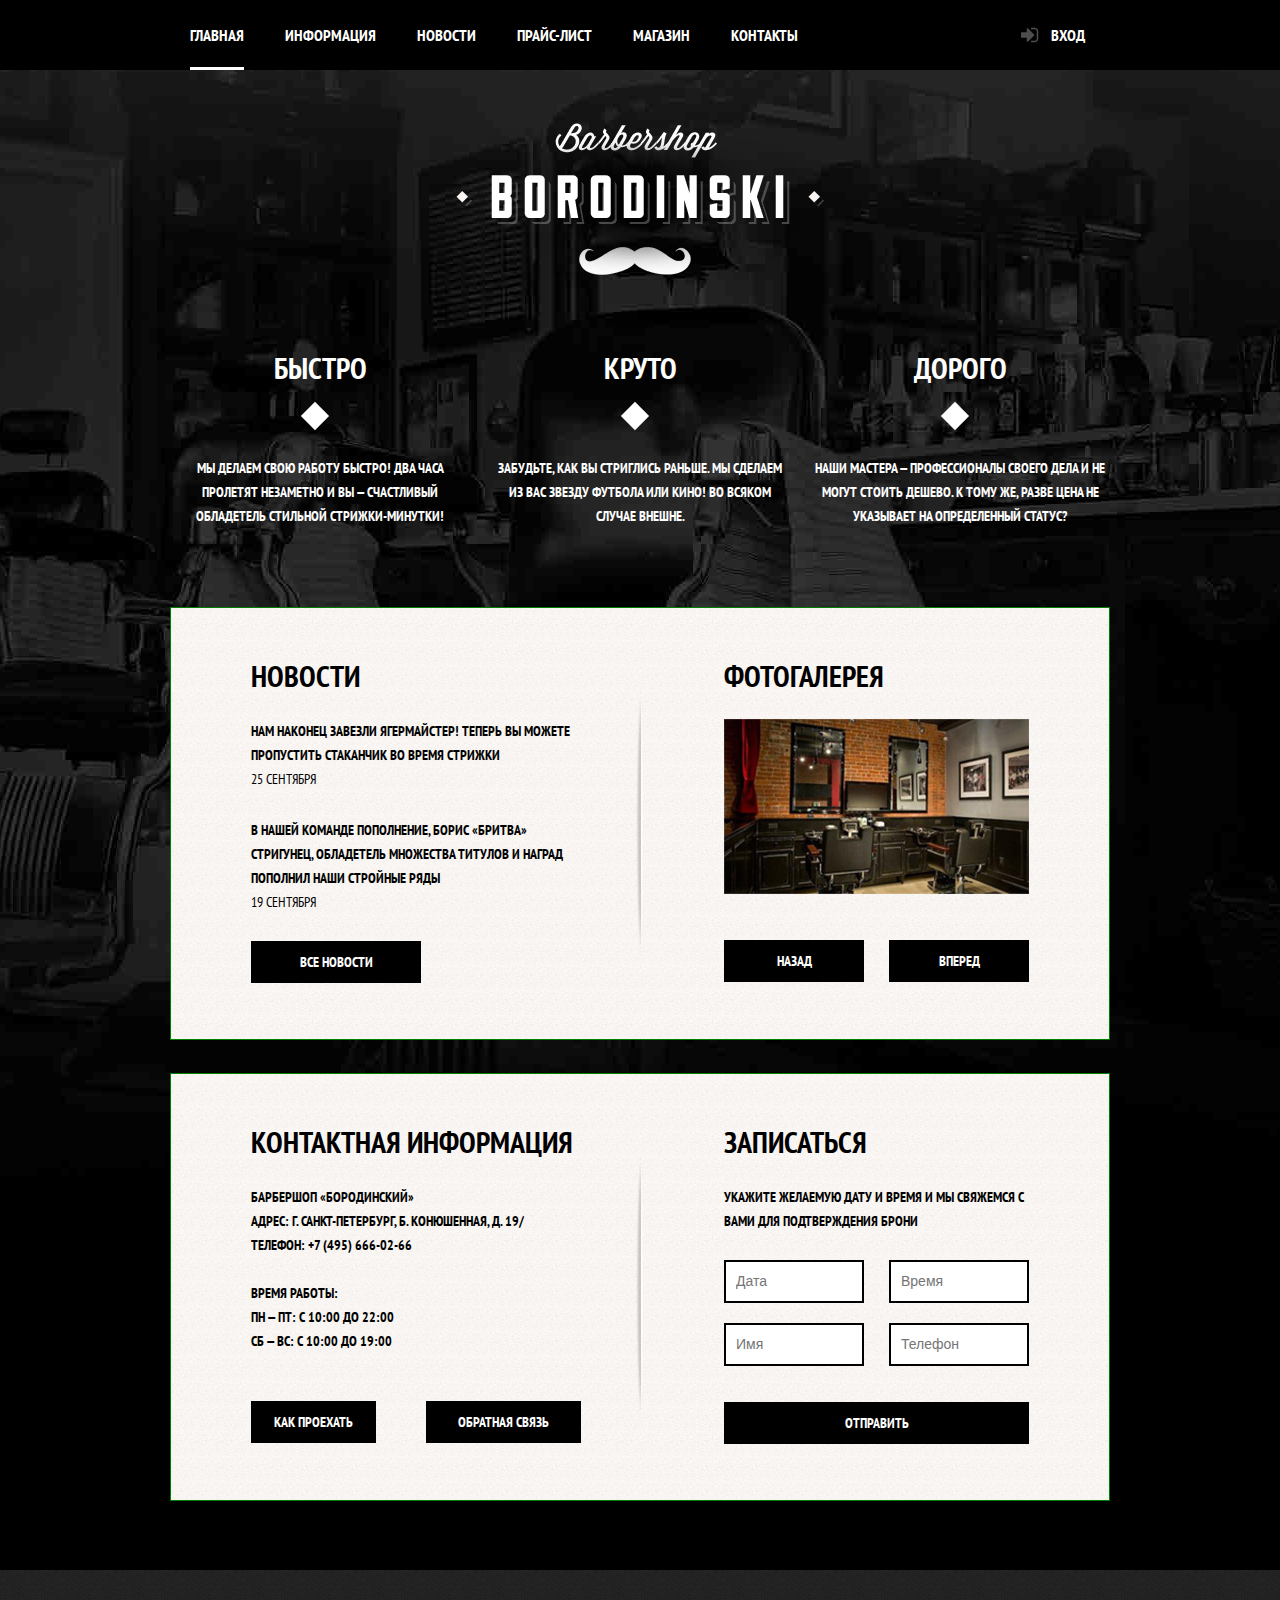
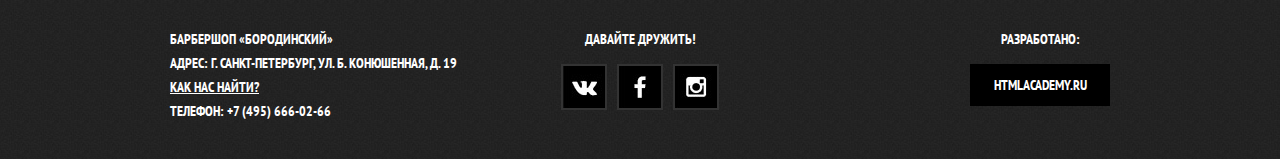
<file: index.html>
<!DOCTYPE html>
<html lang="ru">

<head>
  <meta charset="UTF-8">
  <title>Бабершоп «Усининский»</title>
  <link href="https://fonts.googleapis.com/css?family=PT+Sans+Narrow:400,700&amp;subset=cyrillic" rel="stylesheet">
  <link rel="stylesheet" href="css/normalize.css">
  <link rel="stylesheet" href="css/main.css">
</head>

<body class="body-index">
  <header class="site-header">
    <div class="container clearfix">
      <nav class="main-navigation">
        <ul>
          <li>
            <a class="active disabled" href="index.html">Главная</a>
          </li>
          <li>
            <a href="#">Информация</a>
          </li>
          <li>
            <a href="#">Новости</a>
          </li>
          <li>
            <a href="price.html">Прайс-лист</a>
          </li>
          <li>
            <a href="shop.html">Магазин</a>
          </li>
          <li>
            <a href="#">Контакты</a>
          </li>
        </ul>
      </nav>
      <div class="user-block">
        <a class="login" href="#">Вход</a>
      </div>
    </div>
  </header>

  <main class="container">
    <div class="index-logo">
      <img src="img/index/index-logo.png" width="368" height="204" alt="Бородинский">
    </div>

    <section class="featuers clearfix">
      <div class="features-item">
        <b>Быстро</b>
        <p>
          Мы делаем свою работу быстро! два часа пролетят незаметно и вы — счастливый обладетель стильной стрижки-минутки!
        </p>

      </div>
      <div class="features-item">
        <b>Круто</b>
        <p>
          Забудьте, как вы стриглись раньше. Мы сделаем из вас звезду футбола или кино! Во&nbsp;всяком случае внешне.
        </p>
      </div>
      <div class="features-item">
        <b>Дорого</b>
        <p>
          Наши мастера — профессионалы своего дела и не могут стоить дешево. К тому же, разве цена не указывает на определенный статус?
        </p>
      </div>
    </section>

    <section class="index-content clearfix">
      <div class="index-content-bigblock">
        <h2 class="index-content-title">
          Новости
        </h2>
        <ul class="news-preview">
          <li>
            Нам наконец завезли ягермайстер! Теперь вы можете пропустить стаканчик во время стрижки
            <time datetime="2016-09-25">
              25 сентября
            </time>
          </li>
          <li>
            В НАШЕЙ КОМАНДЕ ПОПОЛНЕНИЕ, БОРИС «БРИТВА» СТРИГУНЕЦ, ОБЛАДЕТЕЛЬ МНОЖЕСТВА ТИТУЛОВ И НАГРАД ПОПОЛНИЛ НАШИ СТРОЙНЫЕ РЯДЫ
            <time datetime="2017-09-18">
              19 сентября
            </time>
          </li>
        </ul>
        <a href="#" class="btn">Все новости</a>
      </div>
      <div class="index-content-smallblock">
        <h2 class="index-content-title">
          Фотогалерея
        </h2>
        <div class="gallery clearfix">
          <figure class="gallery-content">
            <img src="img/index/gallery-item-1.jpg" width="305" height="175" alt="Картинка">
          </figure>
          <button class="btn gallery-prew">
            Назад
          </button>
          <button class="btn gallery-next">
            Вперед
          </button>
        </div>
      </div>
    </section>

    <section class="index-content clearfix">
      <div class="index-content-bigblock">
        <h2 class="index-content-title">
          Контактная информация
        </h2>
        <div class="content-contacts clearfix">
          <p>
            БАРБЕРШОП «БОРОДИНСКИЙ»<br> АДРЕС: Г. САНКТ-ПЕТЕРБУРГ, Б. КОНЮШЕННАЯ, Д. 19/<br> ТЕЛЕФОН: +7 (495) 666-02-66
          </p>
          <p>
            ВРЕМЯ РАБОТЫ:<br> ПН — ПТ: С 10:00 ДО 22:00<br> СБ — ВС: С 10:00 ДО 19:00<br>
          </p>
          <button class="btn btn-travel" type="button">
            Как проехать
          </button>
          <a href="#" class="btn">
            Обратная связь
          </a>
        </div>
      </div>
      <div class="index-content-smallblock">
        <div class="content-form">
          <h2 class="index-content-title">
            Записаться
          </h2>
          <p>
            Укажите желаемую дату и время и мы свяжемся с вами для подтверждения брони
          </p>
          <form class="appointment-form" action="#" method="post">
            <input type="text" name="date" value="" placeholder="Дата">
            <input type="text" name="time" value="" placeholder="Время">
            <input type="text" name="name" value="" placeholder="Имя">
            <input type="tel" name="phone" value="" placeholder="Телефон">
            <button class="btn" type="submit">
              Отправить
            </button>
          </form>
        </div>
      </div>
    </section>
  </main>

  <footer class="site-footer footer-main">
    <div class="container clearfix">
      <section class="site-footer-contacts">
        <p>
          БАРБЕРШОП «БОРОДИНСКИЙ»<br> АДРЕС: Г. САНКТ-ПЕТЕРБУРГ, УЛ. Б. КОНЮШЕННАЯ, Д. 19<br>
          <a href="#">КАК НАС НАЙТИ?</a><br> ТЕЛЕФОН: +7 (495) 666-02-66
        </p>
      </section>
      <section class="site-footer-social">
        <p>Давайте дружить!</p>
        <div class="social">
          <a class="btn-social vk" href="#"></a>
          <a class="btn-social facebook" href="#"></a>
          <a class="btn-social instagram" href="#"></a>
        </div>
      </section>
      <section class="site-footer-copyright">
        <p>
          Разработано:
        </p>
        <a class="btn" href="#">htmlacademy.ru</a>
      </section>
    </div>
  </footer>

  <div class="popup">
    <div class="popup-content">
      <span class="close"></span>
      <span class="subheader">
        личный кабинет
      </span>
      <form action="post">
        <label for="login">Имя пользователя</label>
        <input type="text" id="login">
        <label for="password">Пароль</label>
        <input type="password" id="password">
        <button class="btn" type="submit">Вход</button>
        <label class="checkbox" for="remember">
          <input type="checkbox" id="remember">
          <span class="indicator-check"></span> Запомнить меня
      </label>
        <a href="#">Забыли пароль?</a>
      </form>
    </div>
  </div>
  <div class="popup map">

      <div class="map-content">
        <span class="close"></span>
        <iframe src="https://www.google.com/maps/embed?pb=!1m18!1m12!1m3!1d1998.5989887761368!2d30.32152850358611!3d59.938796099766044!2m3!1f0!2f0!3f0!3m2!1i1024!2i768!4f13.1!3m3!1m2!1s0x4696310fca5ba729%3A0xea9c53d4493c879f!2z0JHQvtC70YzRiNCw0Y8g0JrQvtC90Y7RiNC10L3QvdCw0Y8g0YPQuy4sIDE5LCDQodCw0L3QutGCLdCf0LXRgtC10YDQsdGD0YDQsywgMTkxMTg2!5e0!3m2!1sru!2sru!4v1494955612143" width="100%" height="100%" frameborder="0" allowfullscreen></iframe>
      </div>

  </div>

  <script>
    var enter = document.querySelector(".login");
    var popup = document.querySelector(".popup");
    var close = document.querySelector(".close");
    var popupContent = document.querySelector(".popup-content");
    var btnTravel = document.querySelector(".btn-travel");
    var map = document.querySelector(".map");
    var closeMap = document.querySelector(".map-content .close");
    var login = popup.querySelector("[id=login]");
    var password = popup.querySelector("[id=password]");
    var form = popup.querySelector("form");
    var storage = localStorage.getItem("login");


    enter.addEventListener("click", function(event){
      event.preventDefault();
      popup.classList.add("popup-show");
      if (storage) {
        login.value = storage;
      }
      password.focus();
    });

    close.addEventListener("click", function(event){
      event.preventDefault();
      popup.classList.remove("popup-show");
      popupContent.classList.remove("popup-error");
    })

    form.addEventListener("submit", function(event){
      if (!login.value || !password.value) {
        event.preventDefault();
        popupContent.classList.add("popup-error");
      } else {
        localStorage.setItem("login", login.value);
      }
    })

    window.addEventListener("keydown", function(event){
      if (event.keyCode === 27 && popup.classList.contains("popup-show")) {
        popup.classList.remove("popup-show");
        popupContent.classList.remove("popup-error");
      }
    })
    btnTravel.addEventListener("click", function(event){
      event.preventDefault();
      map.classList.add("popup-show");
    })
    closeMap.addEventListener("click", function(event){
      event.preventDefault();
      map.classList.remove("popup-show");
    })
  </script>

</body>
</html>
</file>
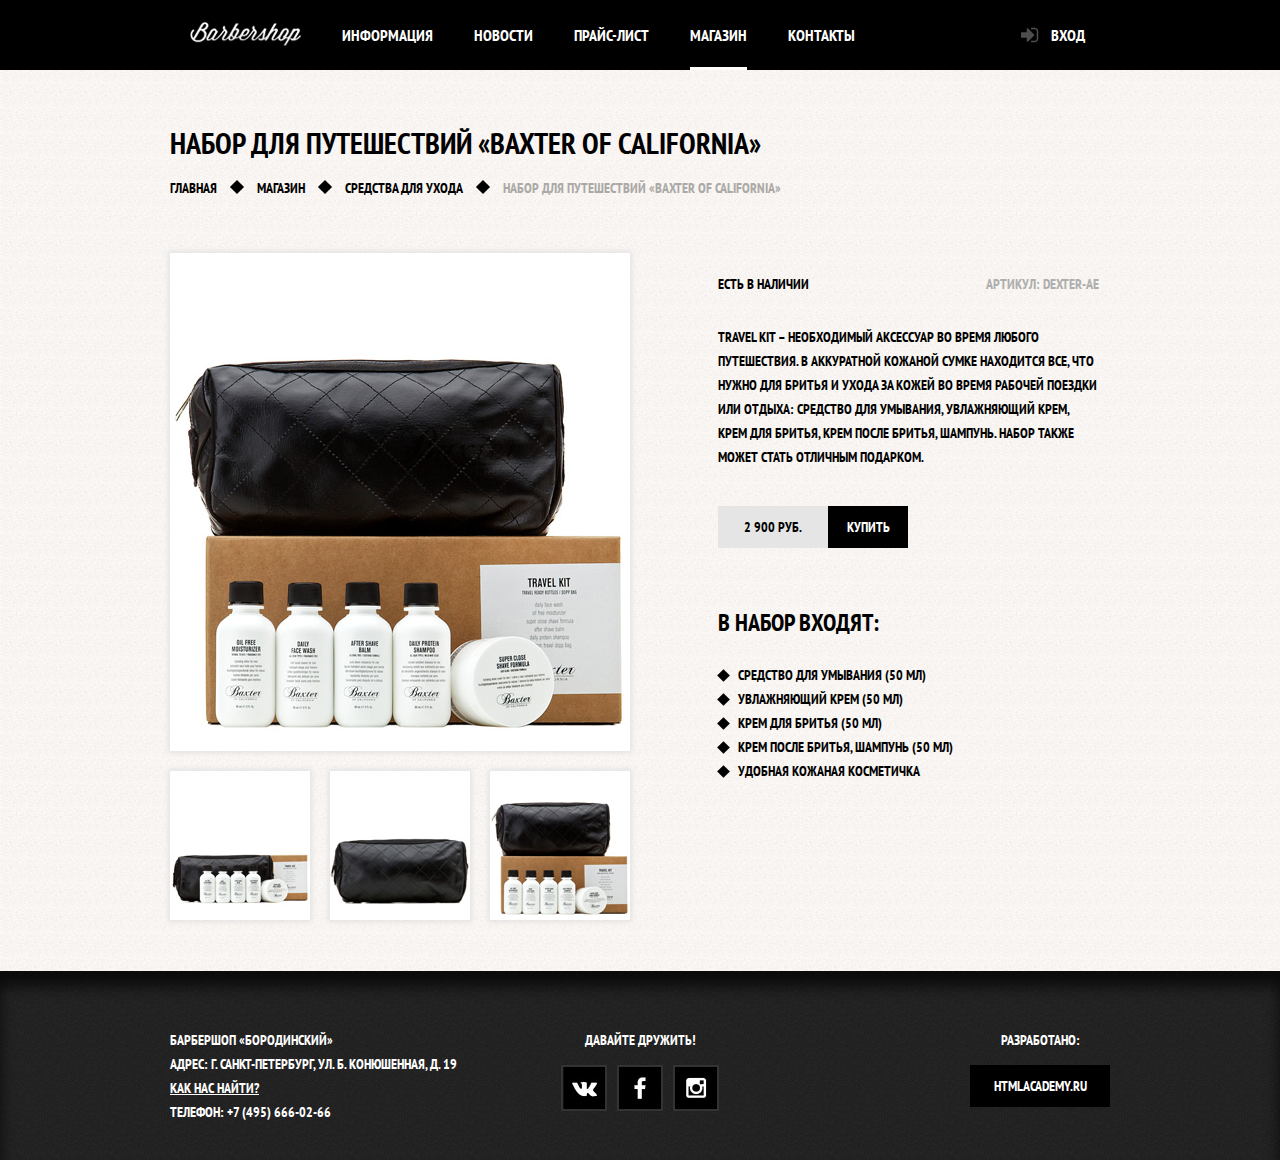
<file: item.html>
<!DOCTYPE html>
<html lang="ru">

<head>
  <meta charset="UTF-8">
  <title>Набор для путешествий «Baxter of California»</title>
  <link href="https://fonts.googleapis.com/css?family=PT+Sans+Narrow:400,700&amp;subset=cyrillic" rel="stylesheet">
  <link rel="stylesheet" href="css/normalize.css">
  <link rel="stylesheet" href="css/main.css">
</head>

<body>
  <header class="site-header">
    <div class="container clearfix">
      <nav class="main-navigation">
        <a class="content-logo" href="index.html"><img width="111" height="24" src="img/item/content-logo.png" alt="Главная"></a>
        <ul>
          <li>
            <a href="#">Информация</a>
          </li>
          <li>
            <a href="#">Новости</a>
          </li>
          <li>
            <a href="price.html">Прайс-лист</a>
          </li>
          <li>
            <a class="active" href="shop.html">Магазин</a>
          </li>
          <li>
            <a href="#">Контакты</a>
          </li>
        </ul>
      </nav>
      <div class="user-block">
        <a class="login" href="#">Вход</a>
      </div>
    </div>
  </header>

  <main class="item-content">
    <article class="container clearfix">
      <h1 class="item-header">
        набор для путешествий «Baxter of California»
      </h1>

      <nav class="breadcrumb">
        <ul>
          <li>
            <a href="index.html">ГЛАВНАЯ</a>
          </li>
          <li>
            <a href="shop.html">МАГАЗИН</a>
          </li>
          <li>
            <a href="#">СРЕДСТВА ДЛЯ УХОДА</a>
          </li>
          <li>
            <a href="#">набор для путешествий «Baxter of California»</a>
          </li>
        </ul>
      </nav>

      <div class="item-photo">
        <div class="item-photo-big">
          <img src="img/item/item-pfoto-big.jpg" width="460" height="498" alt="набор для путешествий «Baxter of California»">
        </div>
        <div class="item-photo-small">
          <img src="img/item/item-pfoto-small-1.jpg" width="140px" height="149px" alt="Вариант 1">
          <img src="img/item/item-pfoto-small-2.jpg" width="140" height="149" alt="Вариант 2">
          <img src="img/item/item-pfoto-small-3.jpg" width="140" height="149" alt="Вариант 3">
        </div>
      </div>
      <div class="item-text">
        <div class="item-avialable clearfix">
          <div class="item-presence">
            есть в наличии
          </div>
          <div class="item-article">
            Артикул: dexter-ae
          </div>
        </div>
        <p>
          Travel Kit – необходимый аксессуар во время любого путешествия. В аккуратной кожаной сумке находится все, что нужно для бритья и ухода за кожей во время рабочей поездки или отдыха: средство для умывания, увлажняющий крем, крем для бритья, крем после бритья,
          шампунь. Набор также может стать отличным подарком.
        </p>
        <div class="btn-price">
          <div class="price">
            2 900 РУБ.
          </div>
          <button class="btn" type="button">
              Купить
            </button>
        </div>
        <div class="item-description">
          <span class="subheader">В набор входят:</span>
          <ul class="u-list">
            <li>
              Средство для умывания (50 мл)
            </li>
            <li>
              Увлажняющий крем (50 мл)
            </li>
            <li>
              Крем для бритья (50 мл)
            </li>
            <li>
              Крем после бритья, шампунь (50 мл)
            </li>
            <li>
              Удобная кожаная косметичка
            </li>
          </ul>
        </div>
      </div>
    </article>
  </main>

  <footer class="site-footer">
    <div class="container clearfix">
      <section class="site-footer-contacts">
        <p>
          БАРБЕРШОП «БОРОДИНСКИЙ»<br> АДРЕС: Г. САНКТ-ПЕТЕРБУРГ, УЛ. Б. КОНЮШЕННАЯ, Д. 19<br>
          <a href="#">КАК НАС НАЙТИ?</a><br> ТЕЛЕФОН: +7 (495) 666-02-66
        </p>
      </section>
      <section class="site-footer-social">
        <p>Давайте дружить!</p>
        <div class="social">
          <a class="btn-social vk" href="#"></a>
          <a class="btn-social facebook" href="#"></a>
          <a class="btn-social instagram" href="#"></a>
        </div>
      </section>
      <section class="site-footer-copyright">
        <p>
          Разработано:
        </p>
        <a class="btn develop" href="#">htmlacademy.ru</a>
      </section>
    </div>
  </footer>
</body>

</html>
</file>
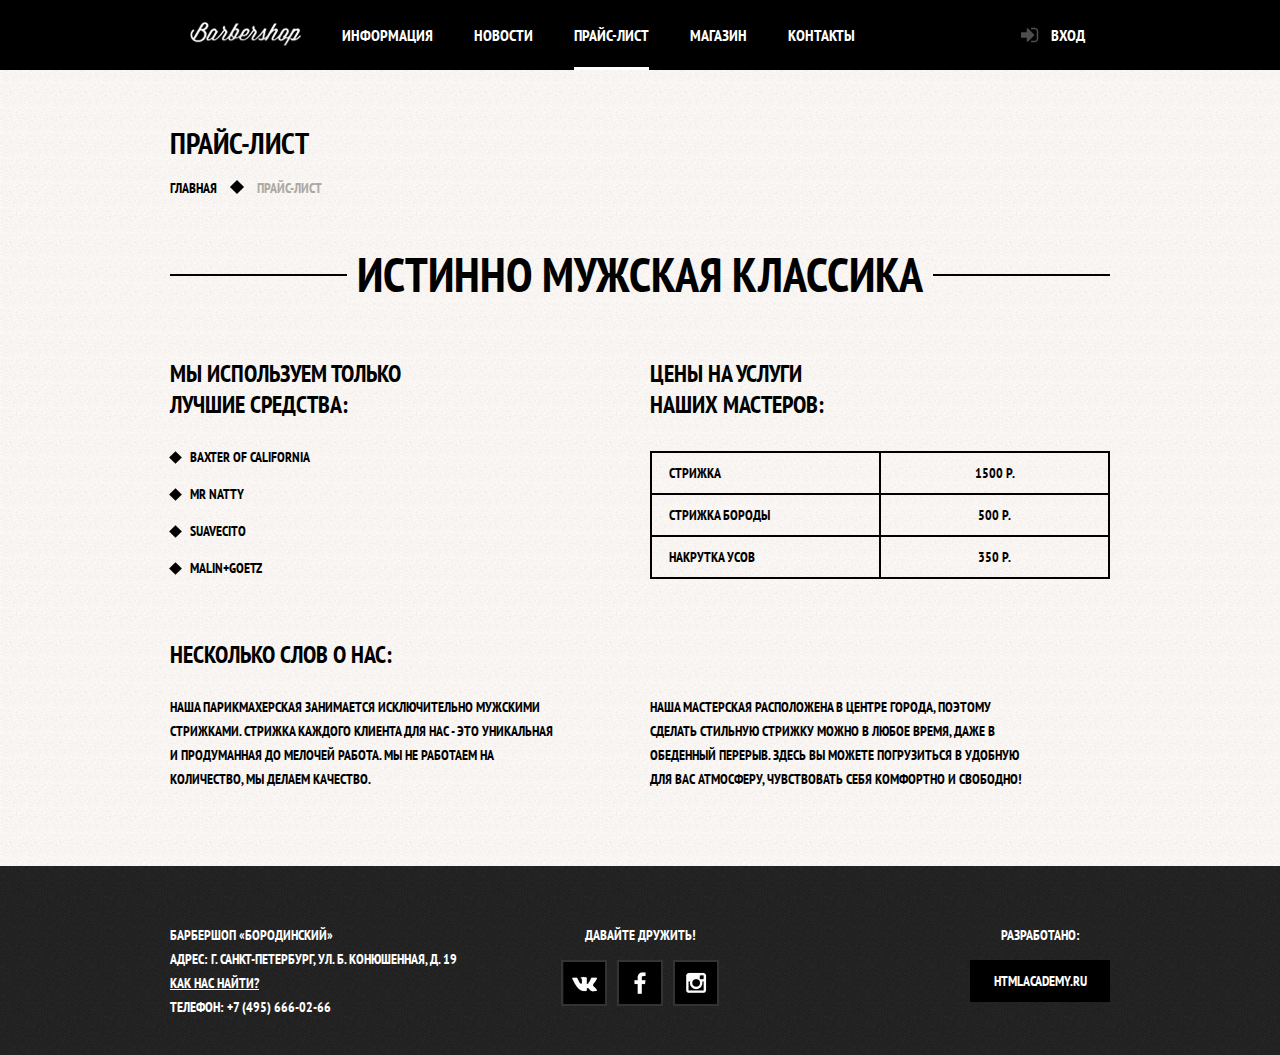
<file: price.html>
<!DOCTYPE html>
<html lang="ru">

<head>
  <meta charset="UTF-8">
  <title>Бабершоп «Бородинский»</title>
  <link href="https://fonts.googleapis.com/css?family=PT+Sans+Narrow:400,700&amp;subset=cyrillic" rel="stylesheet">
  <link rel="stylesheet" href="css/normalize.css">
  <link rel="stylesheet" href="css/main.css">
</head>

<body>
  <header class="site-header">
    <div class="container clearfix">
      <nav class="main-navigation">
        <a class="content-logo" href="index.html"><img width="111" height="24" src="img/item/content-logo.png" alt="Главная"></a>
        <ul>
          <li>
            <a href="#">Информация</a>
          </li>
          <li>
            <a href="#">Новости</a>
          </li>
          <li>
            <a class="active disabled" href="price.html">Прайс-лист</a>
          </li>
          <li>
            <a href="shop.html">Магазин</a>
          </li>
          <li>
            <a href="#">Контакты</a>
          </li>
        </ul>
      </nav>
      <div class="user-block">
        <a class="login" href="#">Вход</a>
      </div>
    </div>
  </header>

  <main class="item-content">
    <div class="container clearfix">
      <h1 class="item-header">
        ПРАЙС-ЛИСТ
      </h1>

      <nav class="breadcrumb">
        <ul>
          <li>
            <a href="#">ГЛАВНАЯ</a>
          </li>
          <li>
            <a href="#">прайс-лист</a>
          </li>
        </ul>
      </nav>

      <div class="price-header">
        <h2>
          ИСТИННО МУЖСКАЯ КЛАССИКА
        </h2>
      </div>
      <section class="about pull-left">
        <span class="subheader">
          МЫ ИСПОЛЬЗУЕМ ТОЛЬКО<br>ЛУЧШИЕ СРЕДСТВА:
        </span>
        <ul class="u-list">
          <li>
            Baxter of California
          </li>
          <li>
            Mr Natty
          </li>
          <li>
            Suavecito
          </li>
          <li>
            Malin+Goetz
          </li>
        </ul>
        <span class="subheader">
          НЕСКОЛЬКО СЛОВ О НАС:
        </span>
        <p>
          Наша парикмахерская занимается исключительно мужскими стрижками. Стрижка каждого клиента для нас - это уникальная и продуманная до мелочей работа. Мы не работаем на количество, мы делаем качество.
        </p>
      </section>
      <section class="price-list pull-right">
        <span class="subheader">
          ЦЕНЫ НА УСЛУГИ<br>НАШИХ МАСТЕРОВ:
        </span>
        <table>
          <tr>
            <td>
              СТРИЖКА
            </td>
            <td>
              1500 Р.
            </td>
          </tr>
          <tr>
            <td>
              СТРИЖКА БОРОДЫ
            </td>
            <td>
              500 Р.
            </td>
          </tr>
          <tr>
            <td>
              НАКРУТКА УСОВ
            </td>
            <td>
              350 Р.
            </td>
          </tr>
        </table>
        <p>
          Наша мастерская расположена в центре города, поэтому сделать стильную стрижку можно в любое время, даже в обеденный перерыв. Здесь вы можете погрузиться в удобную для вас атмосферу, чувствовать себя комфортно и свободно!
        </p>
      </section>
    </div>
  </main>

  <footer class="site-footer footer-main">
    <div class="container clearfix">
      <section class="site-footer-contacts">
        <p>
          БАРБЕРШОП «БОРОДИНСКИЙ»<br> АДРЕС: Г. САНКТ-ПЕТЕРБУРГ, УЛ. Б. КОНЮШЕННАЯ, Д. 19<br>
          <a href="#">КАК НАС НАЙТИ?</a><br> ТЕЛЕФОН: +7 (495) 666-02-66
        </p>
      </section>
      <section class="site-footer-social">
        <p>Давайте дружить!</p>
        <div class="social">
          <a class="btn-social vk" href="#"></a>
          <a class="btn-social facebook" href="#"></a>
          <a class="btn-social instagram" href="#"></a>
        </div>
      </section>
      <section class="site-footer-copyright">
        <p>
          Разработано:
        </p>
        <a class="btn develop" href="#">htmlacademy.ru</a>
      </section>
    </div>
  </footer>
</body>

</html>
</file>
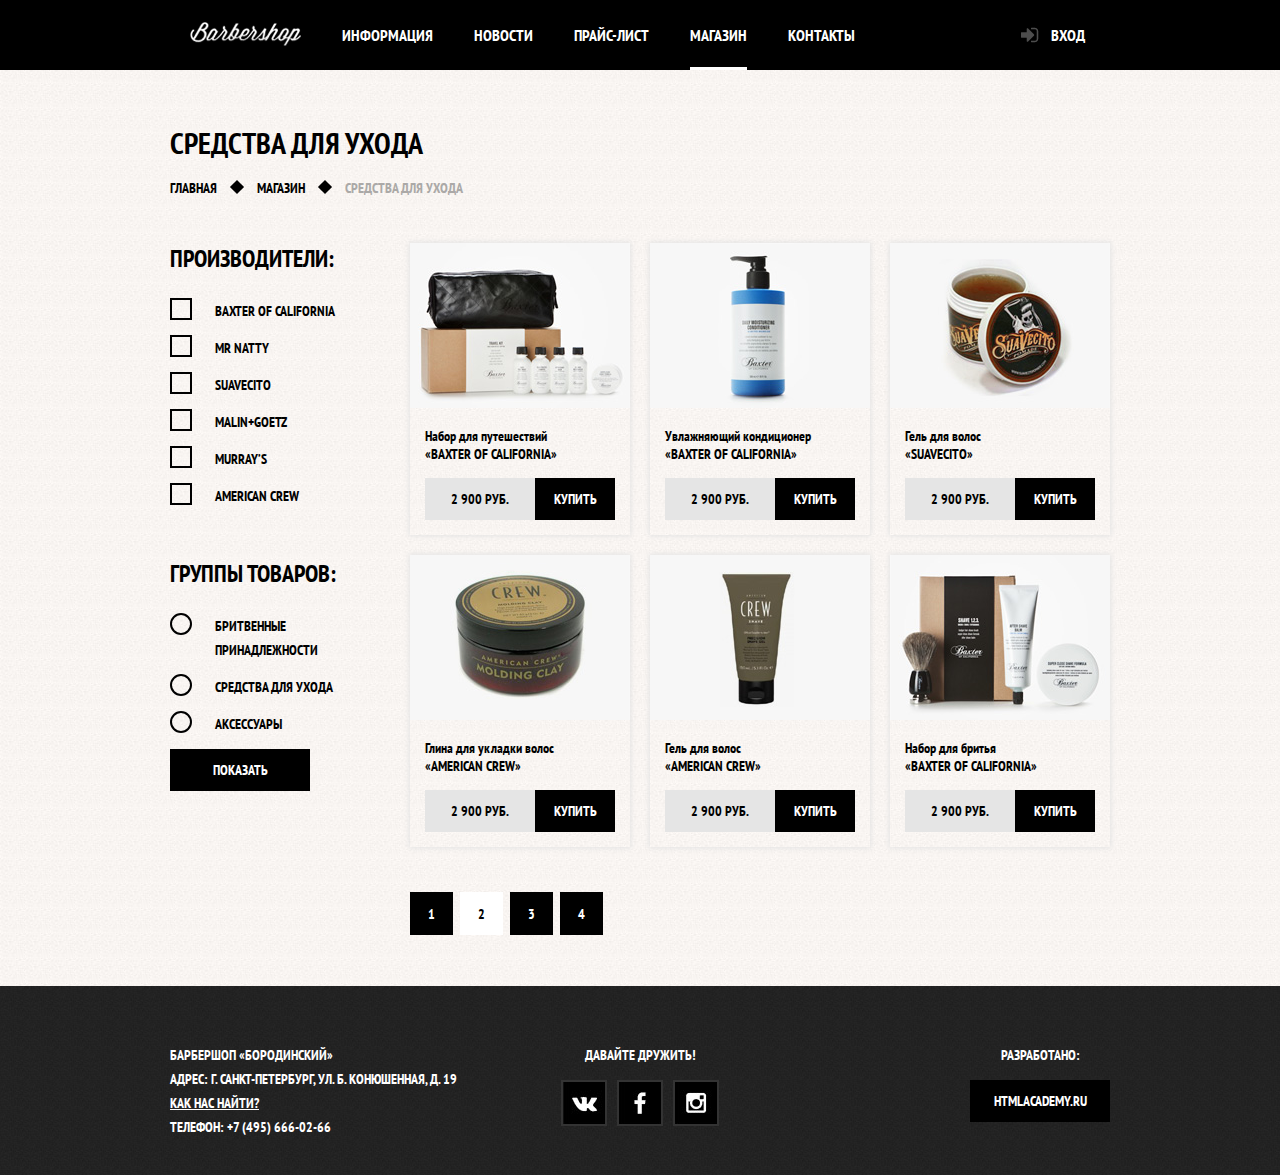
<file: shop.html>
<!DOCTYPE html>
<html lang="ru">

<head>
  <meta charset="UTF-8">
  <title>Бабершоп «Бородинский»</title>
  <link href="https://fonts.googleapis.com/css?family=PT+Sans+Narrow:400,700&amp;subset=cyrillic" rel="stylesheet">
  <link rel="stylesheet" href="css/normalize.css">
  <link rel="stylesheet" href="css/main.css">
</head>

<body>
  <header class="site-header">
    <div class="container clearfix">
      <nav class="main-navigation">
        <a class="content-logo" href="index.html"><img width="111" height="24" src="img/item/content-logo.png" alt="Главная"></a>
        <ul>
          <li>
            <a href="#">Информация</a>
          </li>
          <li>
            <a href="#">Новости</a>
          </li>
          <li>
            <a href="price.html">Прайс-лист</a>
          </li>
          <li>
            <a class="active" href="shop.html">Магазин</a>
          </li>
          <li>
            <a href="#">Контакты</a>
          </li>
        </ul>
      </nav>
      <div class="user-block">
        <a class="login" href="#">Вход</a>
      </div>
    </div>
  </header>

  <main class="item-content">
    <div class="container clearfix">
      <h1 class="item-header">
        СРЕДСТВА ДЛЯ УХОДА
      </h1>

      <nav class="breadcrumb">
        <ul>
          <li>
            <a href="#">ГЛАВНАЯ</a>
          </li>
          <li>
            <a href="#">МАГАЗИН</a>
          </li>
          <li>
            <a href="#">СРЕДСТВА ДЛЯ УХОДА</a>
          </li>
        </ul>
      </nav>

      <section class="shop-form pull-left">
        <form action="post">
          <span class="subheader">
            ПРОИЗВОДИТЕЛИ:
          </span>
          <label for="baxter">
            <input type="checkbox" id="baxter">
            <span class="indicator-check"></span>
            Baxter of California
          </label>
          <label for="natty">
            <input type="checkbox" id="natty">
            <span class="indicator-check"></span>
            Mr Natty
          </label>
          <label for="suavecito">
            <input type="checkbox" id="suavecito">
            <span class="indicator-check"></span>
            Suavecito
          </label>
          <label for="malin-goetz">
            <input type="checkbox" id="malin-goetz">
            <span class="indicator-check"></span>
            Malin+Goetz
          </label>
          <label for="murrays">
            <input type="checkbox" id="murrays">
            <span class="indicator-check"></span>
            Murray’s
          </label>
          <label for="crew">
            <input type="checkbox" id="crew">
            <span class="indicator-check"></span>
            American Crew
          </label>
          <span class="subheader">
          ГРУППЫ ТОВАРОВ:
        </span>
          <label for="shaving">
            <input type="radio" id="shaving" name="radio">
            <span class="indicator-radio"></span>
            Бритвенные<br>принадлежности
          </label>
          <label for="creams">
            <input type="radio" id="creams" name="radio">
            <span class="indicator-radio"></span>
            Средства для ухода
          </label>
          <label for="Accessories">
            <input type="radio" id="Accessories" name="radio">
            <span class="indicator-radio"></span>
            Аксессуары
          </label>
        </form>
        <button class="btn" type="button">
          Показать
        </button>
      </section>
      <section class="shop-gallery pull-left">
        <div class="shop-gallery-row">
          <div class="shop-gallery-item">
            <img src="img/shop/shop-item-1.jpg" width="220" height="165" alt="">
            <p>
              Набор для путешествий<br />«BAXTER OF CALIFORNIA»
            </p>
            <div class="btn-price">
              <div class="price">
                2 900 РУБ.
              </div>
              <button class="btn" type="button">
                Купить
              </button>
            </div>
          </div>
          <div class="shop-gallery-item">
            <img src="img/shop/shop-item-2.jpg" width="220" height="165" alt="">
            <p>
              Увлажняющий кондиционер<br />«BAXTER OF CALIFORNIA»
            </p>
            <div class="btn-price">
              <div class="price">
                2 900 РУБ.
              </div>
              <button class="btn" type="button">
                Купить
              </button>
            </div>
          </div>
          <div class="shop-gallery-item">
            <img src="img/shop/shop-item-3.jpg" width="220" height="165" alt="">
            <p>
              Гель для волос<br />«SUAVECITO»
            </p>
            <div class="btn-price">
              <div class="price">
                2 900 РУБ.
              </div>
              <button class="btn" type="button">
                Купить
              </button>
            </div>
          </div>
        </div>
        <div class="shop-gallery-row">
          <div class="shop-gallery-item">
            <img src="img/shop/shop-item-4.jpg" width="220" height="165" alt="">
            <p>
              Глина для укладки волос<br />«AMERICAN CREW»
            </p>
            <div class="btn-price">
              <div class="price">
                2 900 РУБ.
              </div>
              <button class="btn" type="button">
                Купить
              </button>
            </div>
          </div>
          <div class="shop-gallery-item">
            <img src="img/shop/shop-item-5.jpg" width="220" height="165" alt="">
            <p>
              Гель для волос<br />«AMERICAN CREW»
            </p>
            <div class="btn-price">
              <div class="price">
                2 900 РУБ.
              </div>
              <button class="btn" type="button">
                Купить
              </button>
            </div>
          </div>
          <div class="shop-gallery-item">
            <img src="img/shop/shop-item-6.jpg" width="220" height="165" alt="">
            <p>
              Набор для бритья<br />«BAXTER OF CALIFORNIA»
            </p>
            <div class="btn-price">
              <div class="price">
                2 900 РУБ.
              </div>
              <button class="btn" type="button">
                Купить
              </button>
            </div>
          </div>
        </div>
        <div class="pages">
          <button class="btn" type="button">
            1
          </button>
          <button class="btn active" type="button">
            2
          </button>
          <button class="btn" type="button">
            3
          </button>
          <button class="btn" type="button">
            4
          </button>
        </div>
      </section>

    </div>
  </main>

  <footer class="site-footer footer-main">
    <div class="container clearfix">
      <section class="site-footer-contacts">
        <p>
          БАРБЕРШОП «БОРОДИНСКИЙ»<br> АДРЕС: Г. САНКТ-ПЕТЕРБУРГ, УЛ. Б. КОНЮШЕННАЯ, Д. 19<br>
          <a href="#">КАК НАС НАЙТИ?</a><br> ТЕЛЕФОН: +7 (495) 666-02-66
        </p>
      </section>
      <section class="site-footer-social">
        <p>Давайте дружить!</p>
        <div class="social">
          <a class="btn-social vk" href="#"></a>
          <a class="btn-social facebook" href="#"></a>
          <a class="btn-social instagram" href="#"></a>
        </div>
      </section>
      <section class="site-footer-copyright">
        <p>
          Разработано:
        </p>
        <a class="btn develop" href="#">htmlacademy.ru</a>
      </section>
    </div>
  </footer>
</body>

</html>
</file>
<file: css/main.css>
body {
  font: 700 14px/24px "PT Sans Narrow", Georgia, sans-serif;
  text-transform: uppercase;
  background: #f9f5f2 url(../img/bg-content.jpg);
}

.body-index {
  background: #000 url(../img/bg-site.jpg) no-repeat top center;
}

a {
  color: #000;
  text-decoration: underline;
}

input[type="text"]:focus, input[type="password"]:focus, input[type="tel"]:focus {
  border-color: #663d15;
  outline: none;
}

label:hover {
  color: #663d15;
}

.pull-left {
  float: left;
}

.pull-right {
  float: right;
}

.container {
  width: 940px;
  margin: auto;
  padding: 0 10px 0;
}

.clearfix::after {
  content: '';
  display: table;
  clear: both;
}


/*---- breadcrumb -----*/

.breadcrumb {
  margin-bottom: 43px;
}

.breadcrumb ul {
  list-style: none;
  margin: 0;
  padding: 0;
  font-size: 0;
}

.breadcrumb li {
  position: relative;
  display: inline-block;
  vertical-align: top;
  font-size: 14px;
  line-height: 24px;
  margin-right: 40px;
}

.breadcrumb li:after {
  content: "";
  position: absolute;
  top: 6px;
  right: -25px;
  display: block;
  width: 10px;
  height: 10px;
  background: #000;
  transform: rotate(45deg);
}

.breadcrumb li:last-child a {
  pointer-events: none;
  /* делаем ссылку некликабельной */
  cursor: default;
  /* устанавливаем курсор в виде стрелки */
  color: #aba9a7;
  /* цвет текста для нективной ссылки */
}

.breadcrumb li:last-child:after {
  display: none;
}

.breadcrumb a {
  line-height: 24px;
  text-decoration: none;
}

.breadcrumb a:hover {
  text-decoration: underline;
}


/*---- Header -----*/

.site-header {
  margin-bottom: 53px;
  background: #000;
}

.main-navigation {
  float: left;
  margin-left: 20px;
}

.main-navigation ul {
  float: left;
  font-size: 0;
  margin: 0;
  padding: 0;
  list-style: none;
}

.main-navigation li {
  font-size: 16px;
  line-height: 20px;
  display: inline-block;
  vertical-align: top;
}

.main-navigation a {
  position: relative;
  display: inline-block;
  vertical-align: top;
  box-sizing: border-box;
  margin-right: 41px;
  padding: 25px 0;
  text-decoration: none;
  color: #fff;
}

.main-navigation a:before {
  position: absolute;
  bottom: 0;
  display: block;
  width: 100%;
  height: 3px;
  content: '';
  opacity: 0;
  background: #fff;
  transition: all 100ms linear;
}

.main-navigation a:hover:before {
  transition: all 100ms linear;
  opacity: 1;
}

.main-navigation .disabled {
  pointer-events: none;
  /* делаем ссылку некликабельной */
  cursor: default;
  /* устанавливаем курсор в виде стрелки */
}

.main-navigation .active:before {
  opacity: 1;
}

.user-block {
  float: right;
  margin-right: 5px;
}

.user-block a {
  padding: 23px 15px;
  padding-left: 45px;
  margin-right: 5px;
  font-size: 16px;
  line-height: 24px;
  display: block;
  text-decoration: none;
  color: #fff;
  background: url(../img/enter.png) no-repeat 15px center;
  transition: all 100ms linear;
}

.user-block a:hover {
  transition: all 100ms linear;
  background: url(../img/enter-hover.png) no-repeat 15px center;
}


/*----- Main -----*/

.index-logo img {
  display: block;
  margin: auto;
  margin-bottom: 23px;
}

.featuers {
  margin-bottom: 65px;
}

.features-item {
  float: left;
  width: 300px;
  margin-right: 20px;
  text-align: center;
  color: #fff;
}

.features-item:last-child {
  margin-right: 0;
}

.features-item b {
  font-size: 30px;
  font-weight: 700;
  line-height: 36px;
  position: relative;
  display: block;
  margin-bottom: 30px;
  padding-bottom: 40px;
}

.features-item p {
  font-size: 14px;
  line-height: 24px;
}

.features-item b::after {
  position: absolute;
  bottom: 0;
  left: 50%;
  width: 20px;
  height: 20px;
  margin-left: -15px;
  content: '';
  transform: rotate(45deg);
  background: #fff;
}

.index-content {
  margin-bottom: 33px;
  padding: 48px 80px 56px;
  border: 1px solid green;
  background: url(../img/index/content-divider.png) no-repeat center center, #f8f5f2 url(../img/bg-content.jpg);
}

.index-content:last-child {
  margin-bottom: 69px;
}

.index-content-bigblock {
  float: left;
  width: 330px;
}

.index-content-smallblock {
  float: right;
  width: 305px;
}

.index-content-title {
  font-size: 30px;
  font-weight: bold;
  line-height: 39px;
  margin: 0;
  margin-bottom: 24px;
}

.news-preview {
  margin: 0;
  padding: 0;
  list-style: none;
}

.news-preview time {
  font-weight: 400;
  display: block;
  margin-bottom: 27px;
}

.btn {
  display: inline-block;
  vertical-align: middle;
  width: 140px;
  padding: 9px 15px;
  background: #000;
  border: none;
  cursor: pointer;
  outline: none;
  color: #fff;
  text-align: center;
  text-decoration: none;
  text-transform: uppercase;
  font: 700 14px/24px 'PT Sans Narrow', Georgia, sans-serif;
}

.btn:hover {
  transition: all 150ms linear;
  background: #663d15;
  color: #fff;
}

.gallery-content {
  margin: 0;
  margin-bottom: 39px;
  padding: 0;
}

.gallery-prew {
  float: left;
}

.gallery-next {
  float: right;
}

.content-contacts .btn {
  float: left;
  margin-top: 24px;
  width: 125px;
}

.content-contacts p {
  margin: 24px 0;
}

.content-contacts .btn:last-child {
  float: right;
}

.content-form p {
  margin: 0;
  margin-bottom: 17px;
}

.appointment-form input {
  font-size: 14px;
  line-height: 43px;
  float: left;
  box-sizing: border-box;
  width: 140px;
  height: 43px;
  margin: 10px 0;
  padding: 5px 10px;
  border: 2px solid #000;
}

.appointment-form input:nth-child(2n) {
  float: right;
}

.appointment-form .btn {
  width: 100%;
  margin-top: 26px;
}


/*----- Footer -----*/

.site-footer {
  margin-top: 51px;
  padding-top: 57px;
  padding-bottom: 36px;
  background: #1f1f1f url(../img/bg-footer.jpg);
  box-shadow: inset 0 15px 15px rgba(0, 0, 0, 0.7);
}

.footer-main {
  box-shadow: none;
}

.site-footer-contacts, .site-footer-social, .site-footer-copyright {
  float: left;
  width: 320px;
  color: #fff;
}

.site-footer-contacts p, .site-footer-social p, .site-footer-copyright p {
  margin: 0;
  padding: 0;
}

.site-footer-social {
  width: 300px;
  text-align: center;
}

.site-footer-copyright {
  float: right;
  width: 140px;
  text-align: center;
}

.site-footer-contacts a {
  color: #fff;
}

.site-footer-contacts a:hover {
  color: #663d15;
}

.social {
  display: inline-block;
  margin-top: 13px;
  vertical-align: top;
  font-size: 0;
  line-height: 0;
}

.btn-social {
  display: inline-block;
  vertical-align: top;
  width: 42px;
  height: 42px;
  margin: 0 5px;
  margin-bottom: 0;
  border: 2px solid #333;
  background: #000 url(../img/social-sprite.jpg) no-repeat;
}

.vk {
  background-position: 0 0;
}

.facebook {
  background-position: -50px 0;
}

.instagram {
  background-position: -99px 0;
}

.vk:hover {
  width: 42px;
  height: 42px;
  background-position: 0 -63px;
}

.facebook:hover {
  width: 42px;
  height: 42px;
  background-position: -50px -62px;
}

.instagram:hover {
  width: 42px;
  height: 42px;
  background-position: -99px -62px;
}

.site-footer-copyright .btn {
  margin-top: 13px;
  background: #000;
  width: 140px;
  padding-left: 0;
  padding-right: 0;
}

.site-footer-copyright .btn:hover {
  color: #000;
  background: #fff;
}


/*----- item.html -----*/

.main-navigation .content-logo {
  float: left;
  line-height: 0;
  padding: 22px 0 24px 0;
}

.content-logo:hover:before {
  display: none;
}

.item-header {
  font-size: 30px;
  line-height: 39px;
  margin-top: 53px;
  margin-bottom: 14px;
}

.item-photo {
  margin-top: 10px;
  float: left;
  font-size: 0;
  line-height: 0;
}

.item-photo-big, .item-photo-small img {
  box-shadow: 0 0 5px 2px #e4e4e4;
}

.item-photo-big {
  margin-bottom: 20px;
}

.item-photo-small img {
  display: inline-block;
  width: 140px;
  height: 149px;
  margin-right: 20px;
}

.item-photo-small img:last-child {
  margin-right: 0;
}

.item-text {
  margin-top: 10px;
  padding-top: 19px;
  float: right;
  width: 392px;
  padding-right: 11px;
  box-sizing: border-box;
}

.item-presence {
  float: left;
}

.item-article {
  float: right;
  color: #aeaeae;
}

.item-text p {
  margin: 29px 0 37px;
}

.btn-price {
  display: inline-block;
  font-size: 0;
}

.price {
  display: inline-block;
  box-sizing: border-box;
  vertical-align: middle;
  line-height: 24px;
  width: 110px;
  font-size: 14px;
  text-align: center;
  text-transform: uppercase;
  color: #000;
  background: #e5e5e5;
  padding-top: 9px;
  padding-bottom: 9px;
}

.btn-price .btn {
  width: 80px;
}

.u-list {
  list-style: none;
  margin: 0;
  padding: 0;
}

.u-list li {
  position: relative;
  padding-left: 20px;
  line-height: 24px;
}

.about .u-list li {
  margin-bottom: 13px;
}

.item-description .u-list li {
  margin-bottom: 0;
}

.u-list li::before {
  content: "";
  position: absolute;
  left: 1px;
  top: 8px;
  width: 9px;
  height: 9px;
  background: #000;
  transform: rotate(45deg);
}


/*----- price -----*/

.price-header {
  position: relative;
  text-align: center;
  margin-top: 62px;
  margin-bottom: 57px;
}

.price-header h2 {
  position: relative;
  display: inline;
  padding: 0 10px;
  font-size: 48px;
  background: url(../img/bg-content.jpg);
  z-index: 10;
}

.price-header::after {
  content: "";
  display: block;
  width: 100%;
  height: 2px;
  background: #000;
  position: relative;
  top: -25px;
}

.subheader {
  display: block;
  font-size: 24px;
  line-height: 31px;
  margin-top: 59px;
  margin-bottom: 25px;
}

.about .subheader:first-child, .price-list .subheader:first-child, .shop-form .subheader:first-of-type {
  margin-top: 0;
}

.about, .price-list {
  width: 460px;
  box-sizing: border-box;
  margin-bottom: 10px;
}

.price-list table {
  width: 100%;
  border: 2px solid #000;
  border-collapse: collapse;
  margin-top: 31px;
  margin-bottom: 116px;
}

.price-list td {
  width: 50%;
  border: 2px solid #000;
  vertical-align: middle;
  padding: 8px 17px;
}

.price-list td:last-child {
  text-align: center;
}

.price-list p, .about p {
  padding-right: 74px;
}


/*----- shop.html -----*/

.shop-form {
  width: 240px;
}

.shop-form .subheader:last-of-type {
  margin-top: 50px;
}

.shop-form label {
  margin-bottom: 13px;
  display: block;
}

.shop-gallery {
  display: table;
  border-spacing: 20px;
  margin: -20px;
  line-height: 18px;
  text-transform: none;
  font-size: 0;
}

.shop-gallery-row {
  display: table-row;
}

.shop-gallery-item {
  display: table-cell;
  width: 220px;
  padding-bottom: 15px;
  font-size: 14px;
  box-shadow: 0 0 5px 1px #e4e4e4;
}

.shop-gallery-item p, .shop-gallery-item .btn-price {
  margin: 15px 15px 0 15px;
}

.pages {
  margin-top: 25px;
  font-size: 0;
}

.pages .btn {
  display: inline-block;
  width: 43px;
  height: 43px;
  margin-right: 7px;
  font-size: 14px;
}

.pages .btn:last-child {
  margin-right: 0;
}

.pages .active {
  background: #fff;
  color: #000;
}

label {
  position: relative;
  padding-left: 45px;
  cursor: pointer;
}

input[type="checkbox"], input[type="radio"] {
  display: none;
}

.indicator-check {
  position: absolute;
  top: -1px;
  left: 0;
  width: 18px;
  height: 18px;
  border: 2px solid #000;
}

input[type="checkbox"]:checked+.indicator-check::before, input[type="checkbox"]:checked+.indicator-check::after {
  content: "";
  position: absolute;
  top: 8px;
  left: 1px;
  width: 16px;
  height: 2px;
  background: #000;
}

input[type="checkbox"]:checked+.indicator-check::before {
  transform: rotate(45deg);
}

input[type="checkbox"]:checked+.indicator-check::after {
  transform: rotate(-45deg);
}

.indicator-radio {
  position: absolute;
  top: -1px;
  left: 0;
  width: 18px;
  height: 18px;
  border: 2px solid #000;
  border-radius: 50%;
}

.indicator-radio::before {
  content: "";
  position: absolute;
  display: none;
  top: 5px;
  left: 5px;
  width: 8px;
  height: 8px;
  background: #000;
  border-radius: 50%;
}

.shop-form input[type="radio"]:checked+.indicator-radio::before {
  display: block;
}


/*----- popup -----*/

.popup {
  display: none;
  position: fixed;
  top: 0;
  left: 0;
  bottom: 0;
  right: 0;
  background: rgba(255, 255, 255, 0.2);
}

.popup-show {
  display: block;
  animation: bounce 1s;
}

@keyframes bounce {
  0%   { transform: translateY(-2000px) }
  50%  { transform: translateY(0)    }
  65%  { transform: translateY(-40px)   }
  75%  { transform: translateY(0px)   }
  90%  { transform: translateY(-20px)   }
  100% { transform: translateY(0)       }
}
.popup-error {
  animation: shake .6s;
}
@keyframes shake {
  0%, 100%  { transform: translateY(0) }
  10%, 30%, 50%, 70%, 90%  { transform: translateX(-10px)}
  20%, 40%, 60%, 80%  { transform: translateY(10px)}
}
.popup-content {
  position: fixed;
  top: 0;
  left: 0;
  bottom: 0;
  right: 0;
  width: 250px;
  height: 300px;
  margin: auto;
  padding: 30px 50px;
  background: #f9f5f2 url(../img/bg-content.jpg);
}

.close {
  position: absolute;
  top: -1px;
  right: -26px;
  width: 18px;
  height: 18px;
  border: 2px solid #d5c1b2;
  cursor: pointer;
}

.close::before, .close::after {
  content: "";
  position: absolute;
  left: 1px;
  top: 8px;
  display: block;
  width: 16px;
  height: 2px;
  background: #d5c1b2;
}

.close::before {
  transform: rotate(-45deg);
}

.close::after {
  transform: rotate(45deg);
}

.popup-content .subheader {
  margin-top: 0;
  text-align: center;
}

.popup-content label, .popup-content input, .popup-content a {
  display: block;
}

.popup-content a {
  float: right;
}

.popup-content input {
  font-size: 14px;
  box-sizing: border-box;
  line-height: 14px;
  width: 100%;
  height: 42px;
  margin-bottom: 10px;
  padding: 14px 10px;
  border: 2px solid #000;
}

.popup-content input[type="checkbox"] {
  display: none;
}

.popup-content label {
  padding-left: 0;
}

.popup-content .checkbox {
  padding-left: 30px;
  float: left;
}

.popup-content .btn {
  width: 100%;
  margin-top: 5px;
  margin-bottom: 12px;
}

.map-content {
  position: absolute;
  top: 0;
  bottom: 0;
  left: 0;
  right: 0;
  margin: auto;
  width: 80%;
  height: 80%;
  border: 5px solid #d5c1b2;
}
.map-content .close {
  right: -35px;
  top: -6px;
}
</file>
